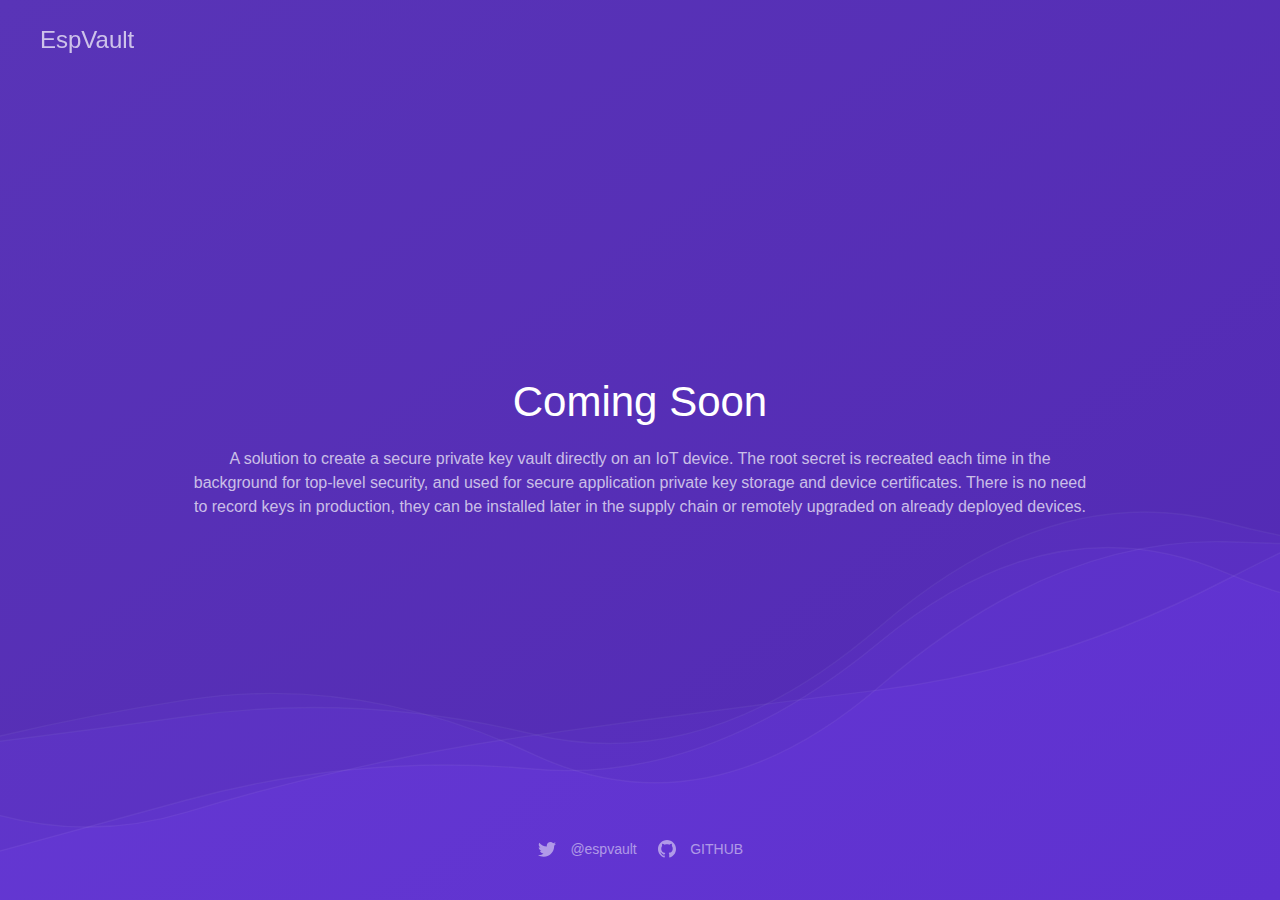
<file: index.html>
<!DOCTYPE html>
<html>
<head>
    <title>EspVault</title>
    <meta charset="utf-8">
    <meta name="viewport" content="width=device-width, initial-scale=1.0, maximum-scale=1.0, user-scalable=0" />
    <meta name="apple-mobile-web-app-capable" content="yes" />
    <meta name="apple-mobile-web-app-status-bar-style" content="black-translucent" />
    <meta name="description" content="The root secret is recreated each time in the background for top-level security, and used for secure application private key storage and device certificates.There is no need to record keys in production, they can be installed later in the supply chain or remotely upgraded on already deployed devices." />
     <meta name="keywords" content="espvault,iot,espvault.com, esp, esp32, iot esp32" />
     <meta name="url" content="http://www.espvault.com/" />
     <meta http-equiv="Content-Type" content="text/html" />
     <meta http-equiv="content-language" content="en" />
     <meta property="og:locale" content="en_US">
     <meta property="og:type" content="website">
     <meta property="og:title" content="✅  EspVault">
     <meta property="og:url" content="http://www.espvault.com/">
     <meta property="og:site_name" content="✅  EspVault">
    
    <link id="theme-stylesheet" rel="stylesheet" type="text/css" media="all" href="css/uikit.default-theme.min.css" />
     <script type="application/ld+json">
     {
       "@context": "http://schema.org/", 
       "@type": "WebSite", 
       "url": "http://www.espvault.com/",
       "name": "✅  EspVault",
       "image": "",
        "description": "A solution to create a secure private key vault directly on an IoT device. The root secret is recreated each time in the background for top-level security, and used 
        for  secure application private key storage and device certificates. There is no need to record keys in production, they can be installed later in the supply chain or remotely 
        upgraded   on already deployed devices.",
        "brand": "EspVault",
     }
     </script>
     <!-- Google Tag Manager -->
     <script>(function(w,d,s,l,i){w[l]=w[l]||[];w[l].push({'gtm.start':
     new Date().getTime(),event:'gtm.js'});var f=d.getElementsByTagName(s)[0],
     j=d.createElement(s),dl=l!='dataLayer'?'&l='+l:'';j.async=true;j.src=
    'https://www.googletagmanager.com/gtm.js?id='+i+dl;f.parentNode.insertBefore(j,f);
    })(window,document,'script','dataLayer','GTM-N9XSNTN');</script>
     <!-- End Google Tag Manager -->
    <script src="js/uikit.min.js" defer></script>
    <script src="js/uikit-icons.min.js" defer></script>
</head>
<body>
     <!-- Google Tag Manager (noscript) -->
    <noscript><iframe src="https://www.googletagmanager.com/ns.html?id=GTM-N9XSNTN"
    height="0" width="0" style="display:none;visibility:hidden"></iframe></noscript>
    <!-- End Google Tag Manager (noscript) -->
    <div class="uk-section-primary app-section-cover">

        <!-- TOP COVER MENU -->
        <div class="uk-navbar-container app-navbar-container uk-navbar-transparent" uk-sticky="media: 960">
            <div class="uk-container uk-container-expand">
                <nav class="uk-navbar">
                    <div class="uk-navbar-left uk-light">
                        <a href="/" class="uk-navbar-item uk-logo">EspVault</a>
                    </div>
                </nav>
            </div>
        </div>

        <div uk-height-viewport="offset-top: true; offset-bottom: true" class="uk-section uk-section-small uk-flex uk-flex-middle uk-text-center" style="min-height: calc((100vh - 80px) - 102px);">
            <div class="uk-width-1-1">
                <div class="uk-container uk-container-small">
                    <h1 class="uk-margin-top">Coming Soon</h1>
                    <p class="uk-text-center">
                    A solution to create a secure private key vault directly on an IoT device.
                    The root secret is recreated each time in the background for top-level security, and used for secure application private key storage and device certificates.
                    There is no need to record keys in production, they can be installed later in the supply chain or remotely upgraded on already deployed devices.
                    </p>


                </div>
            </div>
        </div>

        <div class="uk-section-small">
            <div class="uk-container uk-container-expand uk-text-center uk-position-relative">
                <ul uk-margin="" class="uk-subnav app-subnav uk-flex-inline uk-flex-center uk-margin-remove-bottom">
                    <li>
                        <a href="https://twitter.com/espvault" class="uk-text-lowercase">
                            <span uk-icon="twitter" class="uk-margin-small-right uk-icon"></span>@EspVault
                        </a>
                    </li>
                    <li>
                        <a href="https://github.com/espvault">
                            <span uk-icon="github" class="uk-margin-small-right uk-icon"></span>GitHub
                        </a>
                    </li>
                </ul>
            </div>
        </div>
    </div>
</body>
</html>
</file>
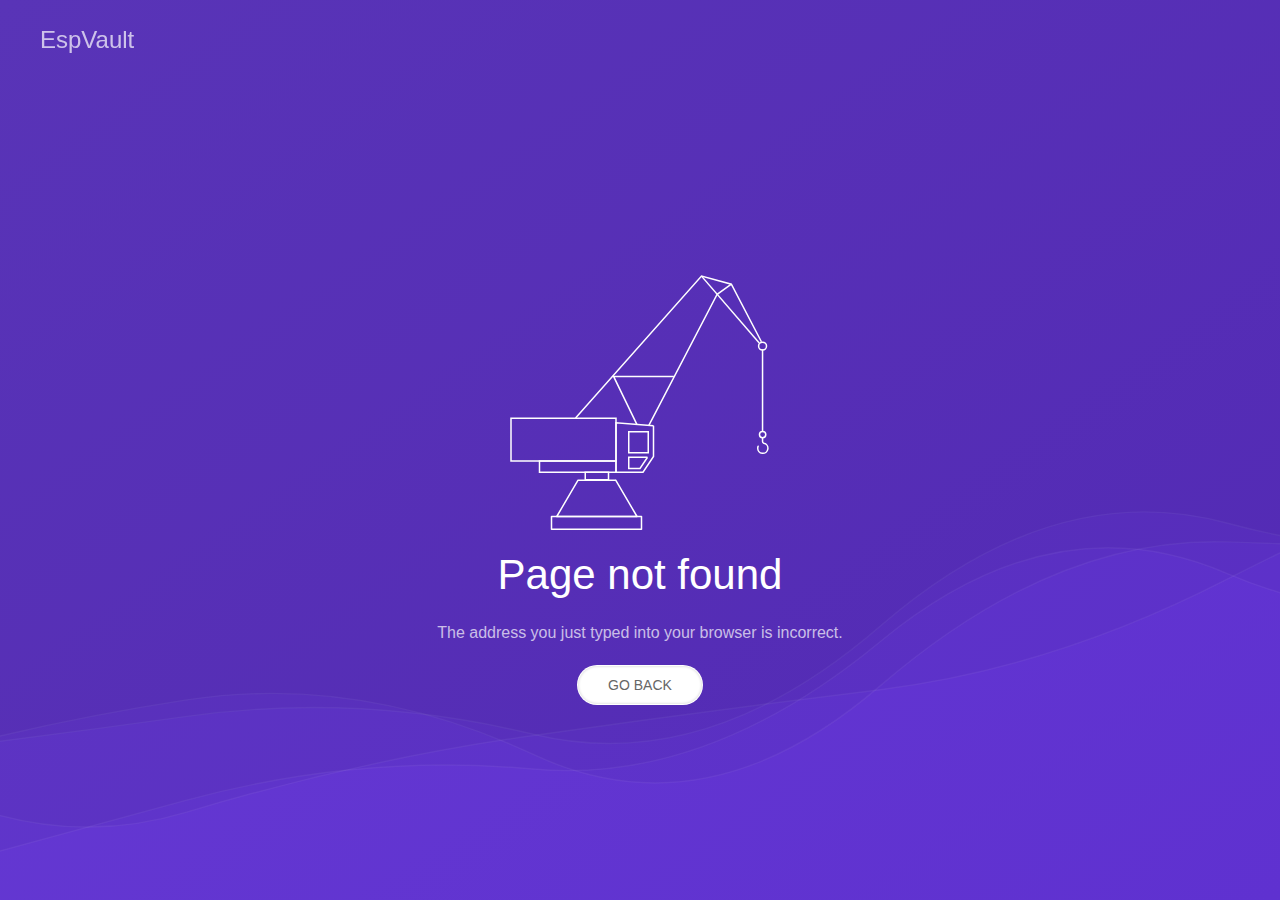
<file: error404.html>
<!DOCTYPE html>
<html>
<head>
    <title>Page not found</title>
    <meta name="viewport" content="width=device-width, initial-scale=1.0, maximum-scale=1.0, user-scalable=0" />
    <meta name="apple-mobile-web-app-capable" content="yes" />
    <meta name="apple-mobile-web-app-status-bar-style" content="black-translucent" />
     
    <link id="theme-stylesheet" rel="stylesheet" type="text/css" media="all" href="/css/uikit.default-theme.min.css" />
    <script src="/js/uikit.min.js" defer></script>
    <script src="/js/uikit-icons.min.js" defer></script>
    <!-- Google Tag Manager -->
   <script>(function(w,d,s,l,i){w[l]=w[l]||[];w[l].push({'gtm.start':
   new Date().getTime(),event:'gtm.js'});var f=d.getElementsByTagName(s)[0],
   j=d.createElement(s),dl=l!='dataLayer'?'&l='+l:'';j.async=true;j.src=
   'https://www.googletagmanager.com/gtm.js?id='+i+dl;f.parentNode.insertBefore(j,f);
   })(window,document,'script','dataLayer','GTM-N9XSNTN');</script>
   <!-- End Google Tag Manager -->
</head>
<body>
   <!-- Google Tag Manager (noscript) -->
   <noscript><iframe src="https://www.googletagmanager.com/ns.html?id=GTM-N9XSNTN"
   height="0" width="0" style="display:none;visibility:hidden"></iframe></noscript>
    <!-- End Google Tag Manager (noscript) -->
    <div class="uk-section-primary app-section-cover">

        <!-- TOP COVER MENU -->
        <div class="uk-navbar-container app-navbar-container uk-navbar-transparent" uk-sticky="media: 960">
            <div class="uk-container uk-container-expand">
                <nav class="uk-navbar">

                    <div class="uk-navbar-left uk-light">
                        <a href="/" class="uk-navbar-item uk-logo">EspVault</a>
                    </div>


                </nav>
            </div>
        </div>

        <div uk-height-viewport="offset-top: true; offset-bottom: true" class="uk-section _uk-section-primary uk-section-small uk-flex uk-flex-middle uk-text-center" style="min-height: calc((100vh - 80px) - 102px);">
            <div class="uk-width-1-1">
                <div class="uk-container uk-container-small">
                    <p>
                        <canvas width="268" height="255" class="uk-animation-stroke _uk-animation-reverse" uk-svg="stroke-animation: true" src="img/strokes.svg" style="color: rgb(255, 255, 255);" __hidden=""></canvas>
                    </p>
                    <h1 class="uk-margin-top _uk-text-lead">Page not found</h1>
                    <p>
                        The address you just typed into your browser is incorrect.
                    </p>
                    <div uk-grid="" class="uk-child-width-auto uk-grid-medium uk-flex-inline uk-flex-center uk-grid">
                        <div class="uk-first-column">
                            <a href="/" class="uk-button uk-button-primary app-button-primary">Go back</a>
                        </div>
                    </div>
                </div>
            </div>
        </div>
    </div>

</body>
</html>
</file>
